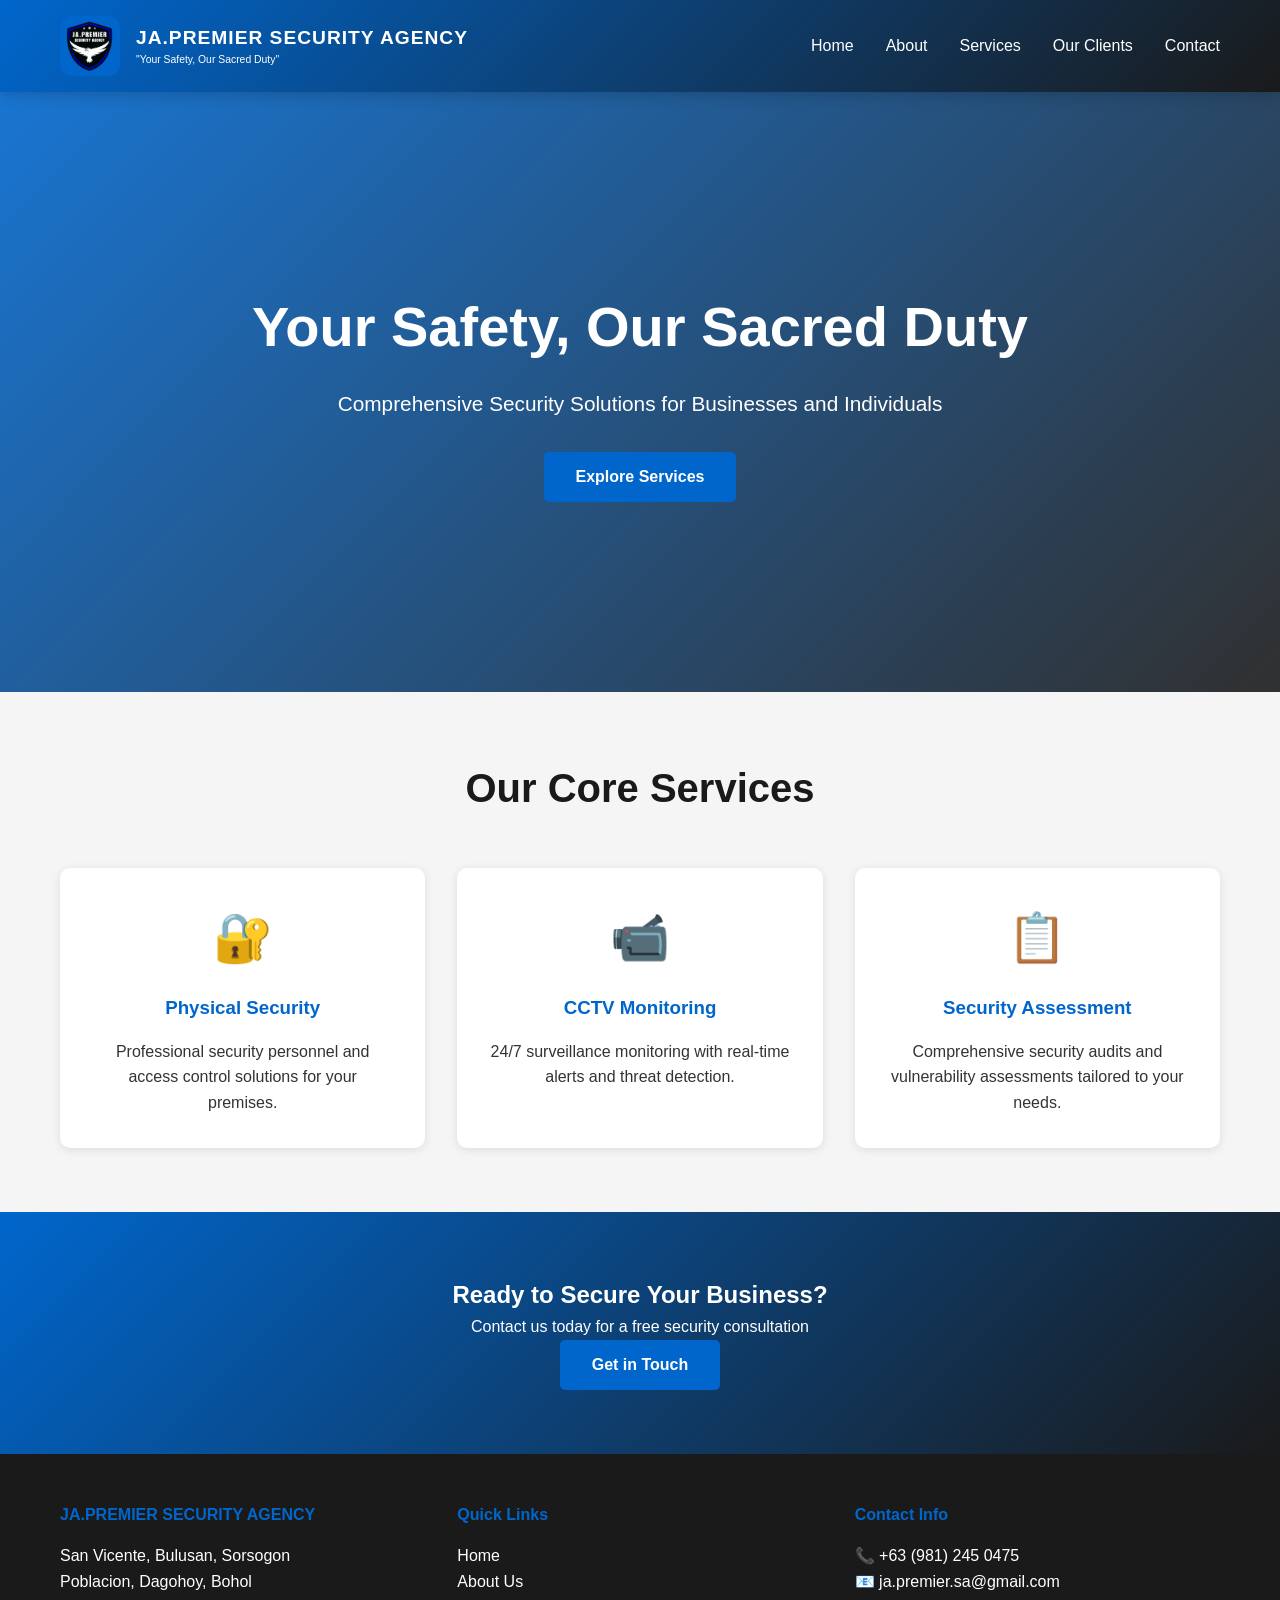
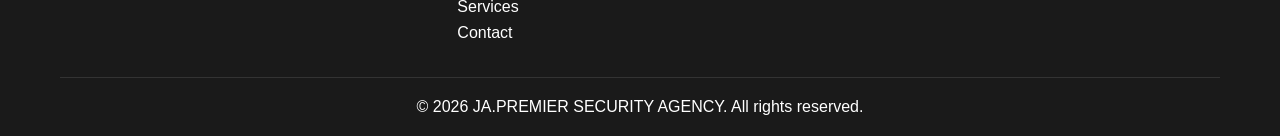
<file: index.html>
<!DOCTYPE html>
<html lang="en">
<head>
    <meta charset="UTF-8">
    <meta name="viewport" content="width=device-width, initial-scale=1.0">
    <title>JA.PREMIER SECURITY AGENCY - Home</title>
    <style>
        * {
            margin: 0;
            padding: 0;
            box-sizing: border-box;
        }

        :root {
            --primary-blue: #0066cc;
            --dark-black: #1a1a1a;
            --white: #ffffff;
            --light-gray: #f5f5f5;
            --text-color: #333333;
        }

        body {
            font-family: 'Segoe UI', Tahoma, Geneva, Verdana, sans-serif;
            line-height: 1.6;
            color: var(--text-color);
            overflow-x: hidden;
        }

        .container {
            max-width: 1200px;
            margin: 0 auto;
            padding: 0 20px;
        }

        /* NAVBAR */
        .navbar {
            background: linear-gradient(135deg, var(--primary-blue) 0%, var(--dark-black) 100%);
            color: var(--white);
            padding: 1rem 0;
            position: sticky;
            top: 0;
            z-index: 1000;
            box-shadow: 0 2px 15px rgba(0, 0, 0, 0.2);
        }

        .navbar .container {
            display: flex;
            justify-content: space-between;
            align-items: center;
        }

        .logo {
            display: flex;
            align-items: center;
            gap: 1rem;
        }

        .logo-img {
            height: 60px;
            width: 60px;
            border-radius: 20%;
            object-fit: contain;
            background: var(--primary-blue);
            padding: 5px;
        }

        .logo h1 {
            font-size: 1.2rem;
            font-weight: bold;
            letter-spacing: 1px;
        }

        .logo .tagline {
            font-size: 0.65rem;
            color: var(--white);
            margin-top: -2px;
        }

        .nav-menu ul {
            display: flex;
            list-style: none;
            gap: 2rem;
        }

        .nav-menu a {
            color: var(--white);
            text-decoration: none;
            transition: all 0.3s;
            font-weight: 500;
        }

        .nav-menu a:hover {
            color: #ffeb3b;
        }

        .menu-toggle {
            display: none;
            background: none;
            border: none;
            color: var(--white);
            font-size: 1.8rem;
            cursor: pointer;
        }

        /* HERO */
        .hero {
            background: linear-gradient(135deg, rgba(0, 102, 204, 0.9), rgba(26, 26, 26, 0.9));
            height: 600px;
            display: flex;
            align-items: center;
            justify-content: center;
            text-align: center;
            color: var(--white);
        }

        .hero h2 {
            font-size: 3.5rem;
            margin-bottom: 1rem;
            font-weight: bold;
            padding: 0 10px;
        }

        .hero p {
            font-size: 1.3rem;
            margin-bottom: 2rem;
        }

        .cta-button {
            background: var(--primary-blue);
            color: var(--white);
            border: none;
            padding: 1rem 2rem;
            font-size: 1rem;
            border-radius: 5px;
            cursor: pointer;
            transition: all 0.3s;
            font-weight: bold;
        }

        .cta-button:hover {
            background: #004d99;
            transform: translateY(-2px);
        }

        /* FEATURED SERVICES */
        .featured-services {
            padding: 4rem 0;
            background: var(--light-gray);
        }

        .section-title {
            text-align: center;
            font-size: 2.5rem;
            margin-bottom: 3rem;
            color: var(--dark-black);
        }

        .services-grid {
            display: grid;
            grid-template-columns: repeat(auto-fit, minmax(300px, 1fr));
            gap: 2rem;
        }

        .service-card {
            background: var(--white);
            padding: 2rem;
            border-radius: 10px;
            text-align: center;
            box-shadow: 0 2px 10px rgba(0, 0, 0, 0.1);
            transition: all 0.3s;
        }

        .service-card:hover {
            transform: translateY(-10px);
            box-shadow: 0 10px 30px rgba(0, 0, 0, 0.15);
        }

        .service-icon {
            font-size: 3rem;
            margin-bottom: 1rem;
        }

        .service-card h3 {
            color: var(--primary-blue);
            margin-bottom: 1rem;
        }

        /* CTA SECTION */
        .cta-section {
            background: linear-gradient(135deg, var(--primary-blue), var(--dark-black));
            color: var(--white);
            padding: 4rem 0;
            text-align: center;
        }

        /* FOOTER */
        .footer {
            background: var(--dark-black);
            color: var(--white);
            padding: 3rem 0 1rem;
        }

        .footer-content {
            display: grid;
            grid-template-columns: repeat(auto-fit, minmax(250px, 1fr));
            gap: 2rem;
            margin-bottom: 2rem;
        }

        .footer-section h4 {
            margin-bottom: 1rem;
            color: var(--primary-blue);
        }

        .footer-section ul {
            list-style: none;
        }

        .footer-section a {
            color: var(--white);
            text-decoration: none;
            transition: all 0.3s;
        }

        .footer-bottom {
            text-align: center;
            border-top: 1px solid #333;
            padding-top: 1rem;
        }

        /* MOBILE RESPONSIVE TWEAKS */
        @media (max-width: 768px) {
            .menu-toggle {
                display: block;
            }

            .nav-menu {
                display: none;
                position: absolute;
                top: 100%;
                left: 0;
                width: 100%;
                background: var(--dark-black);
                flex-direction: column;
                padding: 1rem 0;
                text-align: center;
                z-index: 1000;
            }

            .nav-menu.active {
                display: flex !important;
            }

            .nav-menu ul {
                flex-direction: column;
                gap: 1rem;
            }

            .hero h2 {
                font-size: 2.2rem;
            }
        }
    </style>
</head>
<body>
    <header class="navbar">
        <div class="container">
            <div class="logo">
                <img src="logo.png" alt="JA Premier Logo" class="logo-img">
                <div>
                    <h1>JA.PREMIER SECURITY AGENCY</h1>
                    <p class="tagline">"Your Safety, Our Sacred Duty"</p>
                </div>
            </div>
            <nav class="nav-menu">
                <ul>
                    <li><a href="index.html">Home</a></li>
                    <li><a href="about.html">About</a></li>
                    <li><a href="services.html">Services</a></li>
                    <li><a href="clients.html">Our Clients</a></li>
                    <li><a href="contact.html">Contact</a></li>
                </ul>
            </nav>
            <button class="menu-toggle" id="menuToggle">☰</button>
        </div>
    </header>

    <section class="hero">
        <div class="container">
            <h2>Your Safety, Our Sacred Duty</h2>
            <p>Comprehensive Security Solutions for Businesses and Individuals</p>
            <button class="cta-button" onclick="window.location.href='services.html';">Explore Services</button>
        </div>
    </section>

    <section class="featured-services">
        <div class="container">
            <h2 class="section-title">Our Core Services</h2>
            <div class="services-grid">
                <div class="service-card">
                    <div class="service-icon">🔐</div>
                    <h3>Physical Security</h3>
                    <p>Professional security personnel and access control solutions for your premises.</p>
                </div>
                <div class="service-card">
                    <div class="service-icon">📹</div>
                    <h3>CCTV Monitoring</h3>
                    <p>24/7 surveillance monitoring with real-time alerts and threat detection.</p>
                </div>
                <div class="service-card">
                    <div class="service-icon">📋</div>
                    <h3>Security Assessment</h3>
                    <p>Comprehensive security audits and vulnerability assessments tailored to your needs.</p>
                </div>
            </div>
        </div>
    </section>

    <section class="cta-section">
        <div class="container">
            <h2>Ready to Secure Your Business?</h2>
            <p>Contact us today for a free security consultation</p>
            <button class="cta-button" onclick="window.location.href='contact.html';">Get in Touch</button>
        </div>
    </section>

    <footer class="footer">
        <div class="container">
            <div class="footer-content">
                <div class="footer-section">
                    <h4>JA.PREMIER SECURITY AGENCY</h4>
                    <p>San Vicente, Bulusan, Sorsogon</p>
                    <p>Poblacion, Dagohoy, Bohol</p>
                </div>
                <div class="footer-section">
                    <h4>Quick Links</h4>
                    <ul>
                        <li><a href="index.html">Home</a></li>
                        <li><a href="about.html">About Us</a></li>
                        <li><a href="services.html">Services</a></li>
                        <li><a href="contact.html">Contact</a></li>
                    </ul>
                </div>
                <div class="footer-section">
                    <h4>Contact Info</h4>
                    <p>📞 +63 (981) 245 0475</p>
                    <p>📧 ja.premier.sa@gmail.com</p>
                </div>
            </div>
            <div class="footer-bottom">
                <p>&copy; 2026 JA.PREMIER SECURITY AGENCY. All rights reserved.</p>
            </div>
        </div>
    </footer>

    <script>
        const menuToggle = document.getElementById('menuToggle');
        const navMenu = document.querySelector('.nav-menu');
        const navLinks = document.querySelectorAll('.nav-menu a');

        if (menuToggle && navMenu) {
            menuToggle.addEventListener('click', (e) => {
                e.stopPropagation();
                navMenu.classList.toggle('active');
            });

            navLinks.forEach(link => {
                link.addEventListener('click', () => {
                    navMenu.classList.remove('active');
                });
            });

            document.addEventListener('click', (e) => {
                if (navMenu.classList.contains('active') && !navMenu.contains(e.target) && !menuToggle.contains(e.target)) {
                    navMenu.classList.remove('active');
                }
            });
        }
    </script>
</body>
</html>
</file>
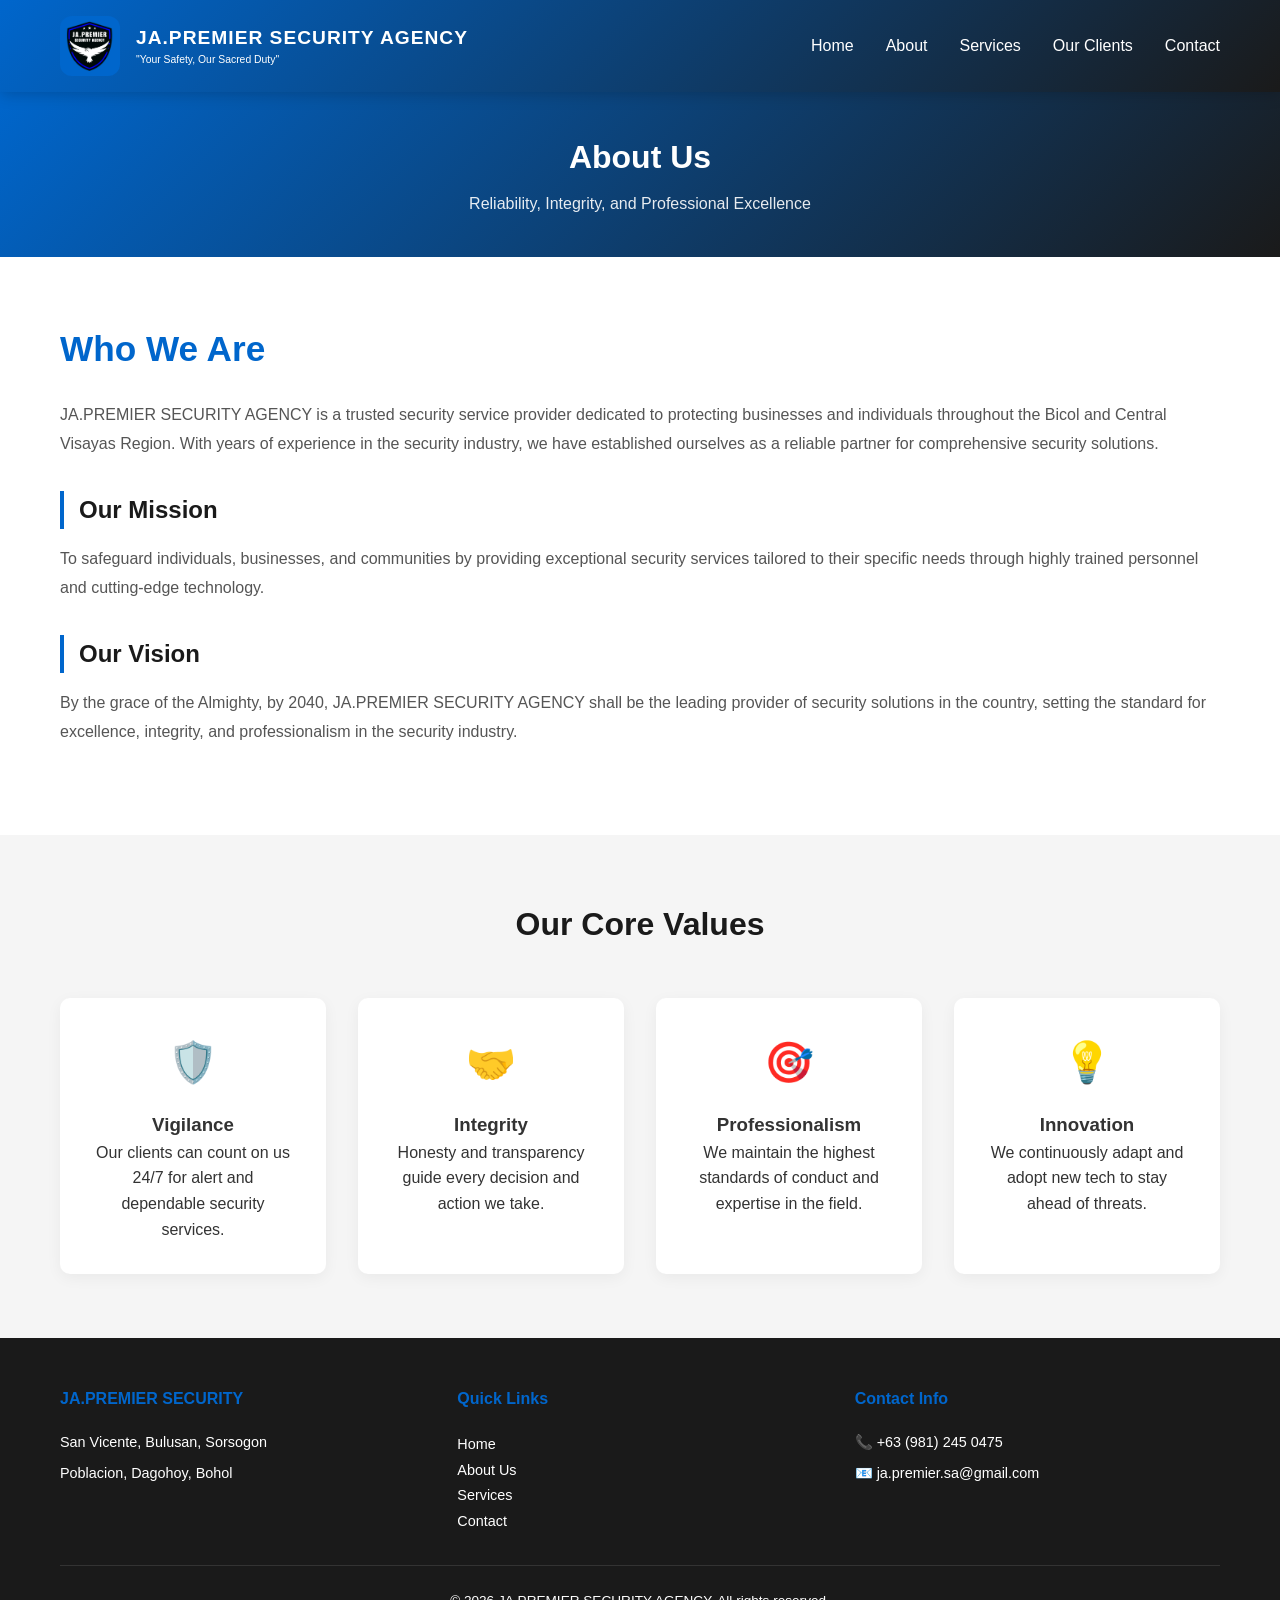
<file: about.html>
<!DOCTYPE html>
<html lang="en">
<head>
    <meta charset="UTF-8">
    <meta name="viewport" content="width=device-width, initial-scale=1.0">
    <title>JA.PREMIER SECURITY AGENCY - About Us</title>
    <style>
        /* GLOBAL STYLES */
        * {
            margin: 0;
            padding: 0;
            box-sizing: border-box;
        }

        :root {
            --primary-blue: #0066cc;
            --dark-black: #1a1a1a;
            --white: #ffffff;
            --light-gray: #f5f5f5;
            --text-color: #333333;
        }

        body {
            font-family: 'Segoe UI', Tahoma, Geneva, Verdana, sans-serif;
            line-height: 1.6;
            color: var(--text-color);
            overflow-x: hidden;
        }

        .container {
            max-width: 1200px;
            margin: 0 auto;
            padding: 0 20px;
        }

        /* NAVBAR - Consistent across all pages */
        .navbar {
            background: linear-gradient(135deg, var(--primary-blue) 0%, var(--dark-black) 100%);
            color: var(--white);
            padding: 1rem 0;
            position: sticky;
            top: 0;
            z-index: 1000;
            box-shadow: 0 2px 15px rgba(0, 0, 0, 0.2);
        }

        .navbar .container {
            display: flex;
            justify-content: space-between;
            align-items: center;
        }

        .logo {
            display: flex;
            align-items: center;
            gap: 1rem;
        }

        .logo-img {
            height: 60px;
            width: 60px;
            border-radius: 20%;
            object-fit: contain;
            background: var(--primary-blue);
            padding: 5px;
        }

        .logo h1 {
            font-size: 1.2rem;
            font-weight: bold;
            letter-spacing: 1px;
        }

        .logo .tagline {
            font-size: 0.65rem;
            color: var(--white);
            margin-top: -2px;
        }

        .nav-menu ul {
            display: flex;
            list-style: none;
            gap: 2rem;
        }

        .nav-menu a {
            color: var(--white);
            text-decoration: none;
            transition: all 0.3s;
            font-weight: 500;
        }

        .nav-menu a:hover {
            color: #ffeb3b;
        }

        .menu-toggle {
            display: none;
            background: none;
            border: none;
            color: var(--white);
            font-size: 1.8rem;
            cursor: pointer;
        }

        /* PAGE HEADER - Match Services Page Height & Font */
        .page-header {
            background: linear-gradient(135deg, var(--primary-blue) 0%, var(--dark-black) 100%);
            color: var(--white);
            padding: 2.5rem 0;
            text-align: center;
        }

        .page-header h1 {
            font-size: 2rem;
            margin-bottom: 0.5rem;
        }

        .page-header p {
            font-size: 1rem;
            opacity: 0.9;
        }

        /* ABOUT SECTION - Consistent 4rem Padding */
        .about-section {
            padding: 4rem 0;
            background: var(--white);
        }

        .about-text h2 {
            color: var(--primary-blue);
            font-size: 2.2rem;
            margin-bottom: 1.5rem;
        }

        .about-text h3 {
            color: var(--dark-black);
            margin: 2rem 0 1rem;
            font-size: 1.5rem;
            border-left: 4px solid var(--primary-blue);
            padding-left: 15px;
        }

        .about-text p {
            color: #555;
            margin-bottom: 1.5rem;
            line-height: 1.8;
            font-size: 1rem;
        }

        /* VALUES SECTION */
        .values-section {
            padding: 4rem 0;
            background: var(--light-gray);
        }

        .section-title {
            text-align: center;
            font-size: 2rem;
            margin-bottom: 3rem;
            color: var(--dark-black);
        }

        .values-grid {
            display: grid;
            grid-template-columns: repeat(auto-fit, minmax(250px, 1fr));
            gap: 2rem;
        }

        .value-card {
            background: var(--white);
            padding: 2rem;
            border-radius: 10px;
            text-align: center;
            box-shadow: 0 4px 15px rgba(0, 0, 0, 0.05);
            transition: transform 0.3s;
        }

        .value-card:hover {
            transform: translateY(-5px);
        }

        .value-icon {
            font-size: 2.5rem;
            margin-bottom: 1rem;
            display: block;
        }

        /* FOOTER - Standard across all pages */
        .footer {
            background: var(--dark-black);
            color: var(--white);
            padding: 3rem 0 1rem;
        }

        .footer-content {
            display: grid;
            grid-template-columns: repeat(auto-fit, minmax(250px, 1fr));
            gap: 2rem;
            margin-bottom: 2rem;
        }

        .footer-section h4 {
            color: var(--primary-blue);
            margin-bottom: 1.2rem;
        }

        .footer-section p {
            font-size: 0.9rem;
            margin-bottom: 0.5rem;
        }

        .footer-section ul {
            list-style: none;
        }

        .footer-section a {
            color: var(--white);
            text-decoration: none;
            font-size: 0.9rem;
            transition: 0.3s;
        }

        .footer-section a:hover {
            color: var(--primary-blue);
        }

        .footer-bottom {
            text-align: center;
            border-top: 1px solid #333;
            padding-top: 1.5rem;
            font-size: 0.85rem;
        }

        /* MOBILE RESPONSIVE */
        @media (max-width: 768px) {
            .menu-toggle {
                display: block;
            }

            .nav-menu {
                display: none;
                position: absolute;
                top: 100%;
                left: 0;
                width: 100%;
                background: var(--dark-black);
                flex-direction: column;
                padding: 1rem 0;
                text-align: center;
                z-index: 1000;
            }

            .nav-menu.active {
                display: flex !important;
            }

            .nav-menu ul {
                flex-direction: column;
                gap: 1.2rem;
            }

            .page-header h1 {
                font-size: 1.8rem;
            }
        }
    </style>
</head>
<body>
    <header class="navbar">
        <div class="container">
            <div class="logo">
                <img src="logo.png" alt="JA Premier Logo" class="logo-img">
                <div>
                    <h1>JA.PREMIER SECURITY AGENCY</h1>
                    <p class="tagline">"Your Safety, Our Sacred Duty"</p>
                </div>
            </div>
            <nav class="nav-menu">
                <ul>
                    <li><a href="index.html">Home</a></li>
                    <li><a href="about.html">About</a></li>
                    <li><a href="services.html">Services</a></li>
                    <li><a href="clients.html">Our Clients</a></li>
                    <li><a href="contact.html">Contact</a></li>
                </ul>
            </nav>
            <button class="menu-toggle" id="menuToggle">☰</button>
        </div>
    </header>

    <section class="page-header">
        <div class="container">
            <h1>About Us</h1>
            <p>Reliability, Integrity, and Professional Excellence</p>
        </div>
    </section>

    <section class="about-section">
        <div class="container">
            <div class="about-text">
                <h2>Who We Are</h2>
                <p>JA.PREMIER SECURITY AGENCY is a trusted security service provider dedicated to protecting businesses and individuals throughout the Bicol and Central Visayas Region. With years of experience in the security industry, we have established ourselves as a reliable partner for comprehensive security solutions.</p>
                
                <h3>Our Mission</h3>
                <p>To safeguard individuals, businesses, and communities by providing exceptional security services tailored to their specific needs through highly trained personnel and cutting-edge technology.</p>
                
                <h3>Our Vision</h3>
                <p>By the grace of the Almighty, by 2040, JA.PREMIER SECURITY AGENCY shall be the leading provider of security solutions in the country, setting the standard for excellence, integrity, and professionalism in the security industry.</p>
            </div>
        </div>
    </section>

    <section class="values-section">
        <div class="container">
            <h2 class="section-title">Our Core Values</h2>
            <div class="values-grid">
                <div class="value-card">
                    <span class="value-icon">🛡️</span>
                    <h3>Vigilance</h3>
                    <p>Our clients can count on us 24/7 for alert and dependable security services.</p>
                </div>
                <div class="value-card">
                    <span class="value-icon">🤝</span>
                    <h3>Integrity</h3>
                    <p>Honesty and transparency guide every decision and action we take.</p>
                </div>
                <div class="value-card">
                    <span class="value-icon">🎯</span>
                    <h3>Professionalism</h3>
                    <p>We maintain the highest standards of conduct and expertise in the field.</p>
                </div>
                <div class="value-card">
                    <span class="value-icon">💡</span>
                    <h3>Innovation</h3>
                    <p>We continuously adapt and adopt new tech to stay ahead of threats.</p>
                </div>
            </div>
        </div>
    </section>

    <footer class="footer">
        <div class="container">
            <div class="footer-content">
                <div class="footer-section">
                    <h4>JA.PREMIER SECURITY</h4>
                    <p>San Vicente, Bulusan, Sorsogon</p>
                    <p>Poblacion, Dagohoy, Bohol</p>
                </div>
                <div class="footer-section">
                    <h4>Quick Links</h4>
                    <ul>
                        <li><a href="index.html">Home</a></li>
                        <li><a href="about.html">About Us</a></li>
                        <li><a href="services.html">Services</a></li>
                        <li><a href="contact.html">Contact</a></li>
                    </ul>
                </div>
                <div class="footer-section">
                    <h4>Contact Info</h4>
                    <p>📞 +63 (981) 245 0475</p>
                    <p>📧 ja.premier.sa@gmail.com</p>
                </div>
            </div>
            <div class="footer-bottom">
                <p>&copy; 2026 JA.PREMIER SECURITY AGENCY. All rights reserved.</p>
            </div>
        </div>
    </footer>

    <script>
        const menuToggle = document.getElementById('menuToggle');
        const navMenu = document.querySelector('.nav-menu');
        const navLinks = document.querySelectorAll('.nav-menu a');

        if (menuToggle && navMenu) {
            menuToggle.addEventListener('click', (e) => {
                e.stopPropagation();
                navMenu.classList.toggle('active');
            });

            navLinks.forEach(link => {
                link.addEventListener('click', () => {
                    navMenu.classList.remove('active');
                });
            });

            document.addEventListener('click', (e) => {
                if (navMenu.classList.contains('active') && !navMenu.contains(e.target) && !menuToggle.contains(e.target)) {
                    navMenu.classList.remove('active');
                }
            });
        }
    </script>
</body>
</html>
</file>
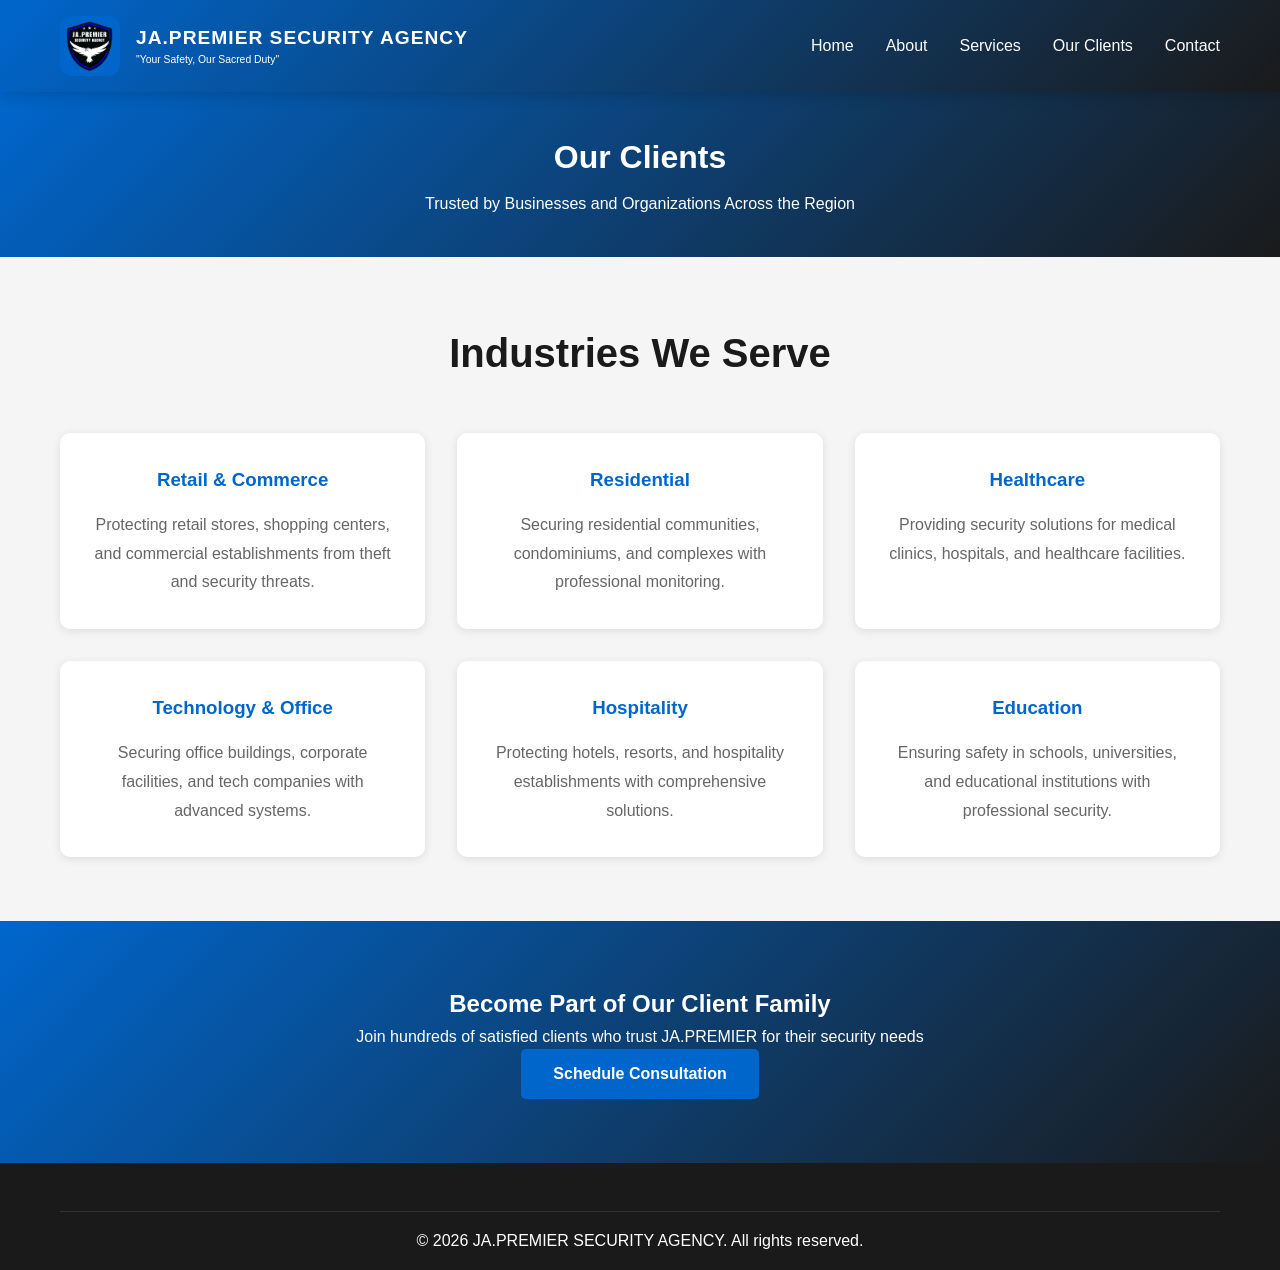
<file: clients.html>
<!DOCTYPE html>
<html lang="en">
<head>
    <meta charset="UTF-8">
    <meta name="viewport" content="width=device-width, initial-scale=1.0">
    <title>JA.PREMIER SECURITY AGENCY - Our Clients</title>
    <style>
        * {
            margin: 0;
            padding: 0;
            box-sizing: border-box;
        }

        :root {
            --primary-blue: #0066cc;
            --dark-black: #1a1a1a;
            --white: #ffffff;
            --light-gray: #f5f5f5;
            --text-color: #333333;
        }

        body {
            font-family: 'Segoe UI', Tahoma, Geneva, Verdana, sans-serif;
            line-height: 1.6;
            color: var(--text-color);
            overflow-x: hidden;
        }

        .container {
            max-width: 1200px;
            margin: 0 auto;
            padding: 0 20px;
        }

        /* NAVBAR */
        .navbar {
            background: linear-gradient(135deg, var(--primary-blue) 0%, var(--dark-black) 100%);
            color: var(--white);
            padding: 1rem 0;
            position: sticky;
            top: 0;
            z-index: 1000;
            box-shadow: 0 2px 15px rgba(0, 0, 0, 0.2);
        }

        .navbar .container {
            display: flex;
            justify-content: space-between;
            align-items: center;
        }

        .logo {
            display: flex;
            align-items: center;
            gap: 1rem;
        }

        .logo-img {
            height: 60px;
            width: 60px;
            border-radius: 20%;
            object-fit: contain;
            background: var(--primary-blue); /* Fixed typo */
            padding: 5px;
        }

        .logo h1 {
            font-size: 1.2rem;
            font-weight: bold;
            letter-spacing: 1px;
        }

        .logo .tagline {
            font-size: 0.65rem;
            color: var(--white);
            margin-top: -2px;
        }

        .nav-menu ul {
            display: flex;
            list-style: none;
            gap: 2rem;
        }

        .nav-menu a {
            color: var(--white);
            text-decoration: none;
            transition: all 0.3s;
            font-weight: 500;
        }

        .nav-menu a:hover {
            color: #ffeb3b;
        }

        .menu-toggle {
            display: none;
            background: none;
            border: none;
            color: var(--white);
            font-size: 1.8rem;
            cursor: pointer;
        }

        /* PAGE HEADER */
        .page-header {
            background: linear-gradient(135deg, var(--primary-blue) 0%, var(--dark-black) 100%);
            color: var(--white);
            padding: 2.5rem 0;
            text-align: center;
        }

        .page-header h1 {
            font-size: 2rem;
            margin-bottom: 0.5rem;
        }

        /* INDUSTRY SECTORS */
        .industry-sectors {
            padding: 4rem 0;
            background: var(--light-gray);
        }

        .section-title {
            text-align: center;
            font-size: 2.5rem;
            margin-bottom: 3rem;
            color: var(--dark-black);
        }

        .industries-grid {
            display: grid;
            grid-template-columns: repeat(auto-fit, minmax(280px, 1fr));
            gap: 2rem;
        }

        .industry-card {
            background: var(--white);
            padding: 2rem;
            border-radius: 10px;
            text-align: center;
            box-shadow: 0 2px 10px rgba(0, 0, 0, 0.1);
            transition: transform 0.3s ease;
        }

        .industry-card:hover {
            transform: translateY(-5px);
        }

        .industry-card h3 {
            color: var(--primary-blue);
            margin-bottom: 1rem;
        }

        .industry-card p {
            color: #666;
            line-height: 1.8;
        }

        /* CTA SECTION */
        .cta-section {
            background: linear-gradient(135deg, var(--primary-blue), var(--dark-black));
            color: var(--white);
            padding: 4rem 0;
            text-align: center;
        }

        .cta-button {
            background: var(--primary-blue);
            color: var(--white);
            border: none;
            padding: 1rem 2rem;
            font-size: 1rem;
            border-radius: 5px;
            cursor: pointer;
            transition: all 0.3s;
            font-weight: bold;
        }

        .cta-button:hover {
            background: #004d99;
            transform: translateY(-2px);
        }

        /* FOOTER */
        .footer {
            background: var(--dark-black);
            color: var(--white);
            padding: 3rem 0 1rem;
        }

        .footer-content {
            display: grid;
            grid-template-columns: repeat(auto-fit, minmax(250px, 1fr));
            gap: 2rem;
            margin-bottom: 2rem;
        }

        .footer-section h4 {
            margin-bottom: 1rem;
            color: var(--primary-blue);
        }

        .footer-section ul {
            list-style: none;
        }

        .footer-section a {
            color: var(--white);
            text-decoration: none;
            transition: all 0.3s;
        }

        .footer-bottom {
            text-align: center;
            border-top: 1px solid #333;
            padding-top: 1rem;
        }

        /* MOBILE NAVIGATION STYLES */
        @media (max-width: 768px) {
            .menu-toggle {
                display: block;
            }

            .nav-menu {
                display: none;
                position: absolute;
                top: 100%;
                left: 0;
                width: 100%;
                background: var(--dark-black);
                flex-direction: column;
                padding: 1rem 0;
                text-align: center;
                z-index: 1000;
            }

            .nav-menu.active {
                display: flex !important;
            }

            .nav-menu ul {
                flex-direction: column;
                gap: 1rem;
            }
        }
    </style>
</head>
<body>
    <header class="navbar">
        <div class="container">
            <div class="logo">
                <img src="logo.png" alt="JA Premier Logo" class="logo-img">
                <div>
                    <h1>JA.PREMIER SECURITY AGENCY</h1>
                    <p class="tagline"> "Your Safety, Our Sacred Duty"</p>
                </div>
            </div>
            <nav class="nav-menu">
                <ul>
                    <li><a href="index.html">Home</a></li>
                    <li><a href="about.html">About</a></li>
                    <li><a href="services.html">Services</a></li>
                    <li><a href="clients.html">Our Clients</a></li>
                    <li><a href="contact.html">Contact</a></li>
                </ul>
            </nav>
            <button class="menu-toggle" id="menuToggle">☰</button>
        </div>
    </header>

    <section class="page-header">
        <div class="container">
            <h1>Our Clients</h1>
            <p>Trusted by Businesses and Organizations Across the Region</p>
        </div>
    </section>

    <section class="industry-sectors">
        <div class="container">
            <h2 class="section-title">Industries We Serve</h2>
            <div class="industries-grid">
                <div class="industry-card">
                    <h3>Retail & Commerce</h3>
                    <p>Protecting retail stores, shopping centers, and commercial establishments from theft and security threats.</p>
                </div>
                <div class="industry-card">
                    <h3>Residential</h3>
                    <p>Securing residential communities, condominiums, and complexes with professional monitoring.</p>
                </div>
                <div class="industry-card">
                    <h3>Healthcare</h3>
                    <p>Providing security solutions for medical clinics, hospitals, and healthcare facilities.</p>
                </div>
                <div class="industry-card">
                    <h3>Technology & Office</h3>
                    <p>Securing office buildings, corporate facilities, and tech companies with advanced systems.</p>
                </div>
                <div class="industry-card">
                    <h3>Hospitality</h3>
                    <p>Protecting hotels, resorts, and hospitality establishments with comprehensive solutions.</p>
                </div>
                <div class="industry-card">
                    <h3>Education</h3>
                    <p>Ensuring safety in schools, universities, and educational institutions with professional security.</p>
                </div>
            </div>
        </div>
    </section>

    <section class="cta-section">
        <div class="container">
            <h2>Become Part of Our Client Family</h2>
            <p>Join hundreds of satisfied clients who trust JA.PREMIER for their security needs</p>
            <button class="cta-button" onclick="window.location.href='contact.html';">Schedule Consultation</button>
        </div>
    </section>

    <footer class="footer">
        <div class="container">
            <div class="footer-bottom">
                <p>&copy; 2026 JA.PREMIER SECURITY AGENCY. All rights reserved.</p>
            </div>
        </div>
    </footer>

    <script>
        const menuToggle = document.getElementById('menuToggle');
        const navMenu = document.querySelector('.nav-menu');
        const navLinks = document.querySelectorAll('.nav-menu a');

        if (menuToggle && navMenu) {
            menuToggle.addEventListener('click', (e) => {
                e.stopPropagation();
                navMenu.classList.toggle('active');
            });

            navLinks.forEach(link => {
                link.addEventListener('click', () => {
                    navMenu.classList.remove('active');
                });
            });

            document.addEventListener('click', (e) => {
                if (navMenu.classList.contains('active') && !navMenu.contains(e.target) && !menuToggle.contains(e.target)) {
                    navMenu.classList.remove('active');
                }
            });
        }
    </script>
</body>
</html>
</file>
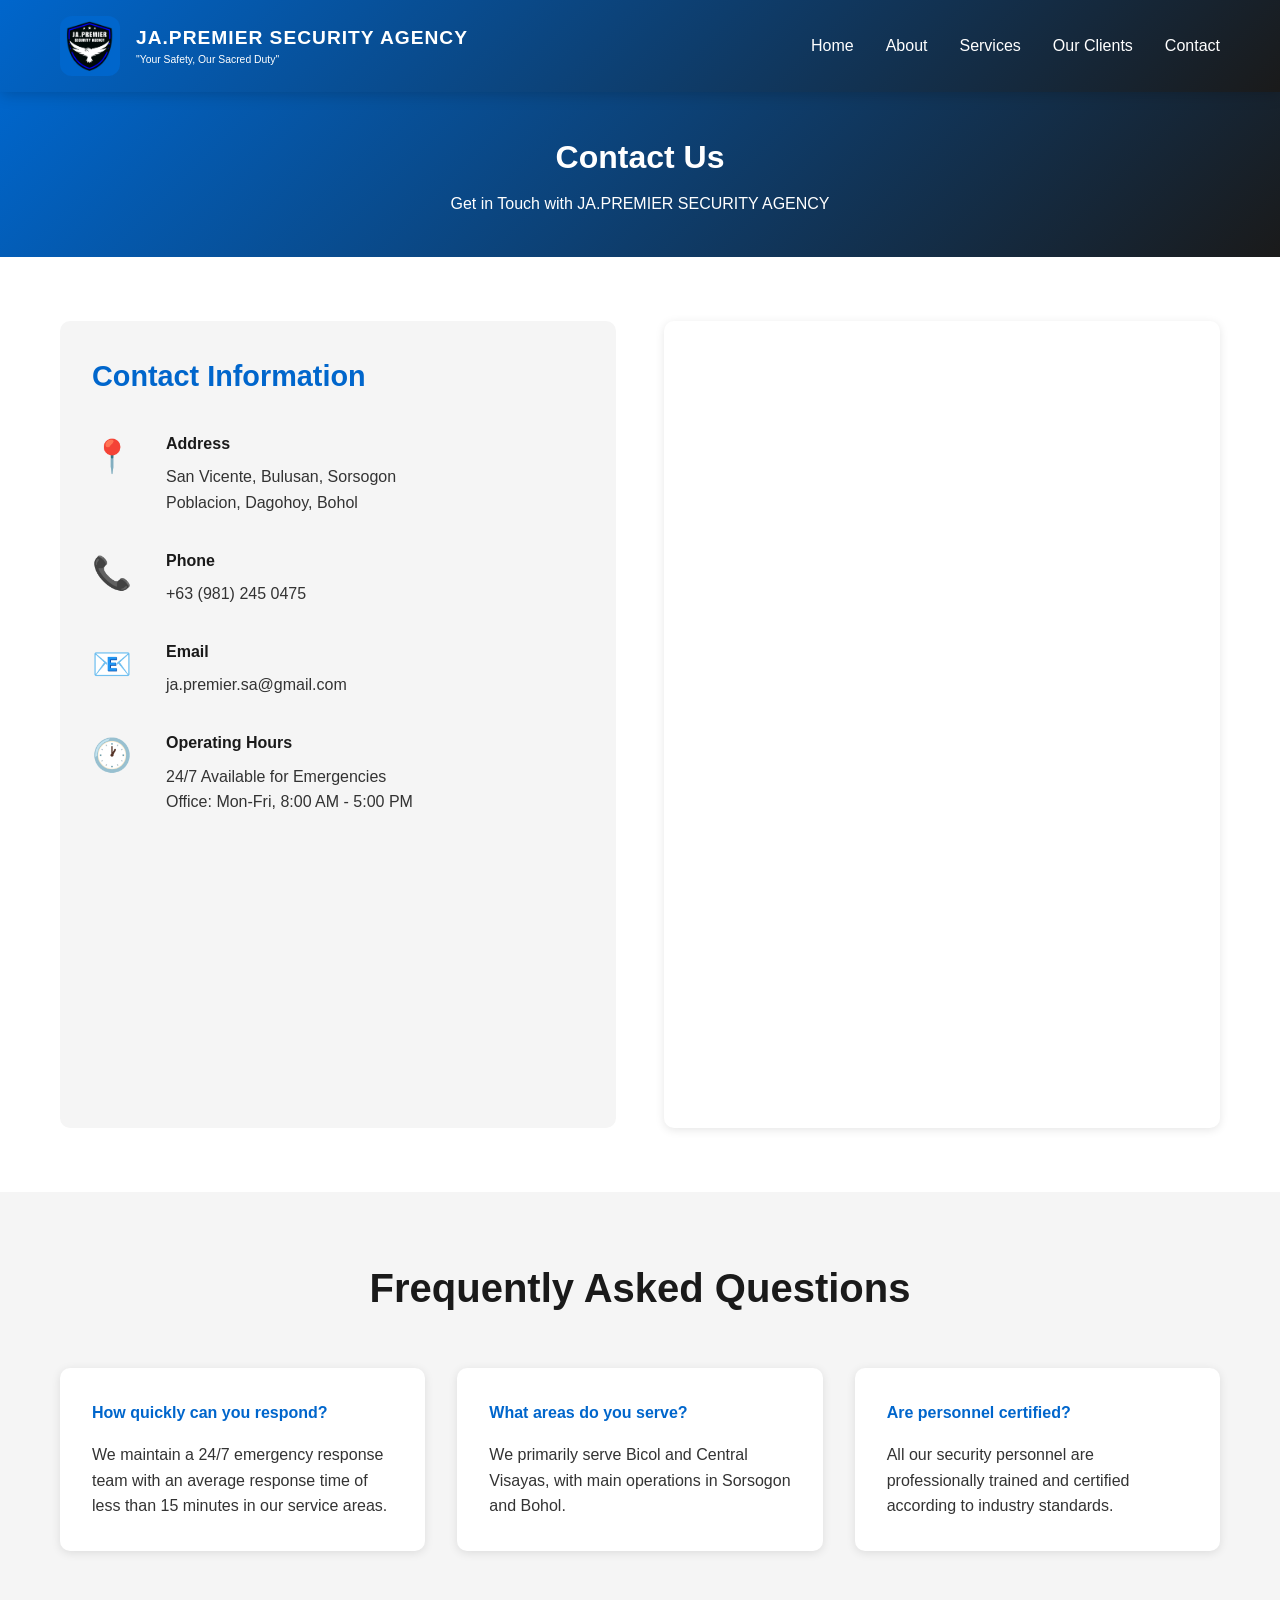
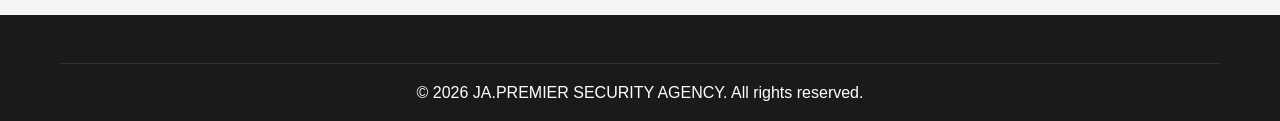
<file: contact.html>
<!DOCTYPE html>
<html lang="en">
<head>
    <meta charset="UTF-8">
    <meta name="viewport" content="width=device-width, initial-scale=1.0">
    <title>JA.PREMIER SECURITY AGENCY - Contact Us</title>
    <style>
        * {
            margin: 0;
            padding: 0;
            box-sizing: border-box;
        }

        :root {
            --primary-blue: #0066cc;
            --dark-black: #1a1a1a;
            --white: #ffffff;
            --light-gray: #f5f5f5;
            --text-color: #333333;
        }

        body {
            font-family: 'Segoe UI', Tahoma, Geneva, Verdana, sans-serif;
            line-height: 1.6;
            color: var(--text-color);
            overflow-x: hidden;
        }

        .container {
            max-width: 1200px;
            margin: 0 auto;
            padding: 0 20px;
        }

        /* NAVBAR */
        .navbar {
            background: linear-gradient(135deg, var(--primary-blue) 0%, var(--dark-black) 100%);
            color: var(--white);
            padding: 1rem 0;
            position: sticky;
            top: 0;
            z-index: 1000;
            box-shadow: 0 2px 15px rgba(0, 0, 0, 0.2);
        }

        .navbar .container {
            display: flex;
            justify-content: space-between;
            align-items: center;
        }

        .logo {
            display: flex;
            align-items: center;
            gap: 1rem;
        }

        .logo-img {
            height: 60px;
            width: 60px;
            border-radius: 20%;
            object-fit: contain;
            background: var(--primary-blue); /* Fixed variable name */
            padding: 5px;
        }

        .logo h1 {
            font-size: 1.2rem;
            font-weight: bold;
            letter-spacing: 1px;
        }

        .logo .tagline {
            font-size: 0.65rem;
            color: var(--white);
            margin-top: -2px;
        }

        .nav-menu ul {
            display: flex;
            list-style: none;
            gap: 2rem;
        }

        .nav-menu a {
            color: var(--white);
            text-decoration: none;
            transition: all 0.3s;
            font-weight: 500;
        }

        .nav-menu a:hover {
            color: #ffeb3b;
        }

        .menu-toggle {
            display: none;
            background: none;
            border: none;
            color: var(--white);
            font-size: 1.8rem;
            cursor: pointer;
        }

        /* PAGE HEADER */
        .page-header {
            background: linear-gradient(135deg, var(--primary-blue) 0%, var(--dark-black) 100%);
            color: var(--white);
            padding: 2.5rem 0;
            text-align: center;
        }

        .page-header h1 {
            font-size: 2rem;
            margin-bottom: 0.5rem;
        }

        /* CONTACT SECTION */
        .contact-section {
            padding: 4rem 0;
            background: var(--white);
        }

        .contact-content {
            display: grid;
            grid-template-columns: 1fr 1fr;
            gap: 3rem;
        }

        .contact-info {
            background: var(--light-gray);
            padding: 2rem;
            border-radius: 10px;
        }

        .contact-info h2 {
            color: var(--primary-blue);
            margin-bottom: 2rem;
            font-size: 1.8rem;
        }

        .info-item {
            display: flex;
            gap: 1.5rem;
            margin-bottom: 2rem;
        }

        .info-icon {
            font-size: 2rem;
            min-width: 50px;
        }

        .info-details h4 {
            color: var(--dark-black);
            margin-bottom: 0.5rem;
        }

        .form-container {
            width: 100%;
            overflow: hidden;
            border-radius: 10px;
            box-shadow: 0 2px 10px rgba(0,0,0,0.1);
        }

        .form-container iframe {
            width: 100%;
            border: none;
        }

        /* FAQ SECTION */
        .faq-section {
            padding: 4rem 0;
            background: var(--light-gray);
        }

        .section-title {
            text-align: center;
            font-size: 2.5rem;
            margin-bottom: 3rem;
            color: var(--dark-black);
        }

        .faq-grid {
            display: grid;
            grid-template-columns: repeat(auto-fit, minmax(300px, 1fr));
            gap: 2rem;
        }

        .faq-item {
            background: var(--white);
            padding: 2rem;
            border-radius: 10px;
            box-shadow: 0 2px 10px rgba(0, 0, 0, 0.1);
        }

        .faq-item h4 {
            color: var(--primary-blue);
            margin-bottom: 1rem;
        }

        /* FOOTER */
        .footer {
            background: var(--dark-black);
            color: var(--white);
            padding: 3rem 0 1rem;
        }

        .footer-content {
            display: grid;
            grid-template-columns: repeat(auto-fit, minmax(250px, 1fr));
            gap: 2rem;
            margin-bottom: 2rem;
        }

        .footer-section h4 {
            margin-bottom: 1rem;
            color: var(--primary-blue);
        }

        .footer-section ul {
            list-style: none;
        }

        .footer-section a {
            color: var(--white);
            text-decoration: none;
            transition: all 0.3s;
        }

        .footer-bottom {
            text-align: center;
            border-top: 1px solid #333;
            padding-top: 1rem;
        }

        /* MOBILE RESPONSIVE */
        @media (max-width: 768px) {
            .menu-toggle {
                display: block;
            }

            .nav-menu {
                display: none;
                position: absolute;
                top: 100%;
                left: 0;
                width: 100%;
                background: var(--dark-black);
                flex-direction: column;
                padding: 1rem 0;
                text-align: center;
                z-index: 1000;
            }

            .nav-menu.active {
                display: flex !important;
            }

            .nav-menu ul {
                flex-direction: column;
                gap: 1rem;
            }

            .contact-content {
                grid-template-columns: 1fr;
            }
        }
    </style>
</head>
<body>

    <header class="navbar">
        <div class="container">
            <div class="logo">
                <img src="logo.png" alt="JA Premier Logo" class="logo-img">
                <div>
                    <h1>JA.PREMIER SECURITY AGENCY</h1>
                    <p class="tagline">"Your Safety, Our Sacred Duty"</p>
                </div>
            </div>
            <nav class="nav-menu">
                <ul>
                    <li><a href="index.html">Home</a></li>
                    <li><a href="about.html">About</a></li>
                    <li><a href="services.html">Services</a></li>
                    <li><a href="clients.html">Our Clients</a></li>
                    <li><a href="contact.html">Contact</a></li>
                </ul>
            </nav>
            <button class="menu-toggle" id="menuToggle">☰</button>
        </div>
    </header>

    <section class="page-header">
        <div class="container">
            <h1>Contact Us</h1>
            <p>Get in Touch with JA.PREMIER SECURITY AGENCY</p>
        </div>
    </section>

    <section class="contact-section">
        <div class="container">
            <div class="contact-content">
                <div class="contact-info">
                    <h2>Contact Information</h2>
                    
                    <div class="info-item">
                        <div class="info-icon">📍</div>
                        <div class="info-details">
                            <h4>Address</h4>
                            <p>San Vicente, Bulusan, Sorsogon</p>
                            <p>Poblacion, Dagohoy, Bohol</p>
                        </div>
                    </div>

                    <div class="info-item">
                        <div class="info-icon">📞</div>
                        <div class="info-details">
                            <h4>Phone</h4>
                            <p>+63 (981) 245 0475</p>
                        </div>
                    </div>

                    <div class="info-item">
                        <div class="info-icon">📧</div>
                        <div class="info-details">
                            <h4>Email</h4>
                            <p>ja.premier.sa@gmail.com</p>
                        </div>
                    </div>

                    <div class="info-item">
                        <div class="info-icon">🕐</div>
                        <div class="info-details">
                            <h4>Operating Hours</h4>
                            <p>24/7 Available for Emergencies<br>Office: Mon-Fri, 8:00 AM - 5:00 PM</p>
                        </div>
                    </div>
                </div>

                <div class="form-container">
                    <iframe src="https://docs.google.com/forms/d/e/1FAIpQLSdKZLO78PeJYR8e_AkhZjij9XGuc3HIwGBPF55ecNeBlUdcqg/viewform?embedded=true" height="800" frameborder="0" marginheight="0" marginwidth="0">Loading…</iframe>
                </div>
            </div>
        </div>
    </section>

    <section class="faq-section">
        <div class="container">
            <h2 class="section-title">Frequently Asked Questions</h2>
            <div class="faq-grid">
                <div class="faq-item">
                    <h4>How quickly can you respond?</h4>
                    <p>We maintain a 24/7 emergency response team with an average response time of less than 15 minutes in our service areas.</p>
                </div>
                <div class="faq-item">
                    <h4>What areas do you serve?</h4>
                    <p>We primarily serve Bicol and Central Visayas, with main operations in Sorsogon and Bohol.</p>
                </div>
                <div class="faq-item">
                    <h4>Are personnel certified?</h4>
                    <p>All our security personnel are professionally trained and certified according to industry standards.</p>
                </div>
            </div>
        </div>
    </section>

    <footer class="footer">
        <div class="container">
            <div class="footer-bottom">
                <p>&copy; 2026 JA.PREMIER SECURITY AGENCY. All rights reserved.</p>
            </div>
        </div>
    </footer>

    <script>
        const menuToggle = document.getElementById('menuToggle');
        const navMenu = document.querySelector('.nav-menu');
        const navLinks = document.querySelectorAll('.nav-menu a');

        if (menuToggle && navMenu) {
            menuToggle.addEventListener('click', (e) => {
                e.stopPropagation();
                navMenu.classList.toggle('active');
            });

            navLinks.forEach(link => {
                link.addEventListener('click', () => {
                    navMenu.classList.remove('active');
                });
            });

            document.addEventListener('click', (e) => {
                if (navMenu.classList.contains('active') && !navMenu.contains(e.target) && !menuToggle.contains(e.target)) {
                    navMenu.classList.remove('active');
                }
            });
        }
    </script>
</body>
</html>
</file>
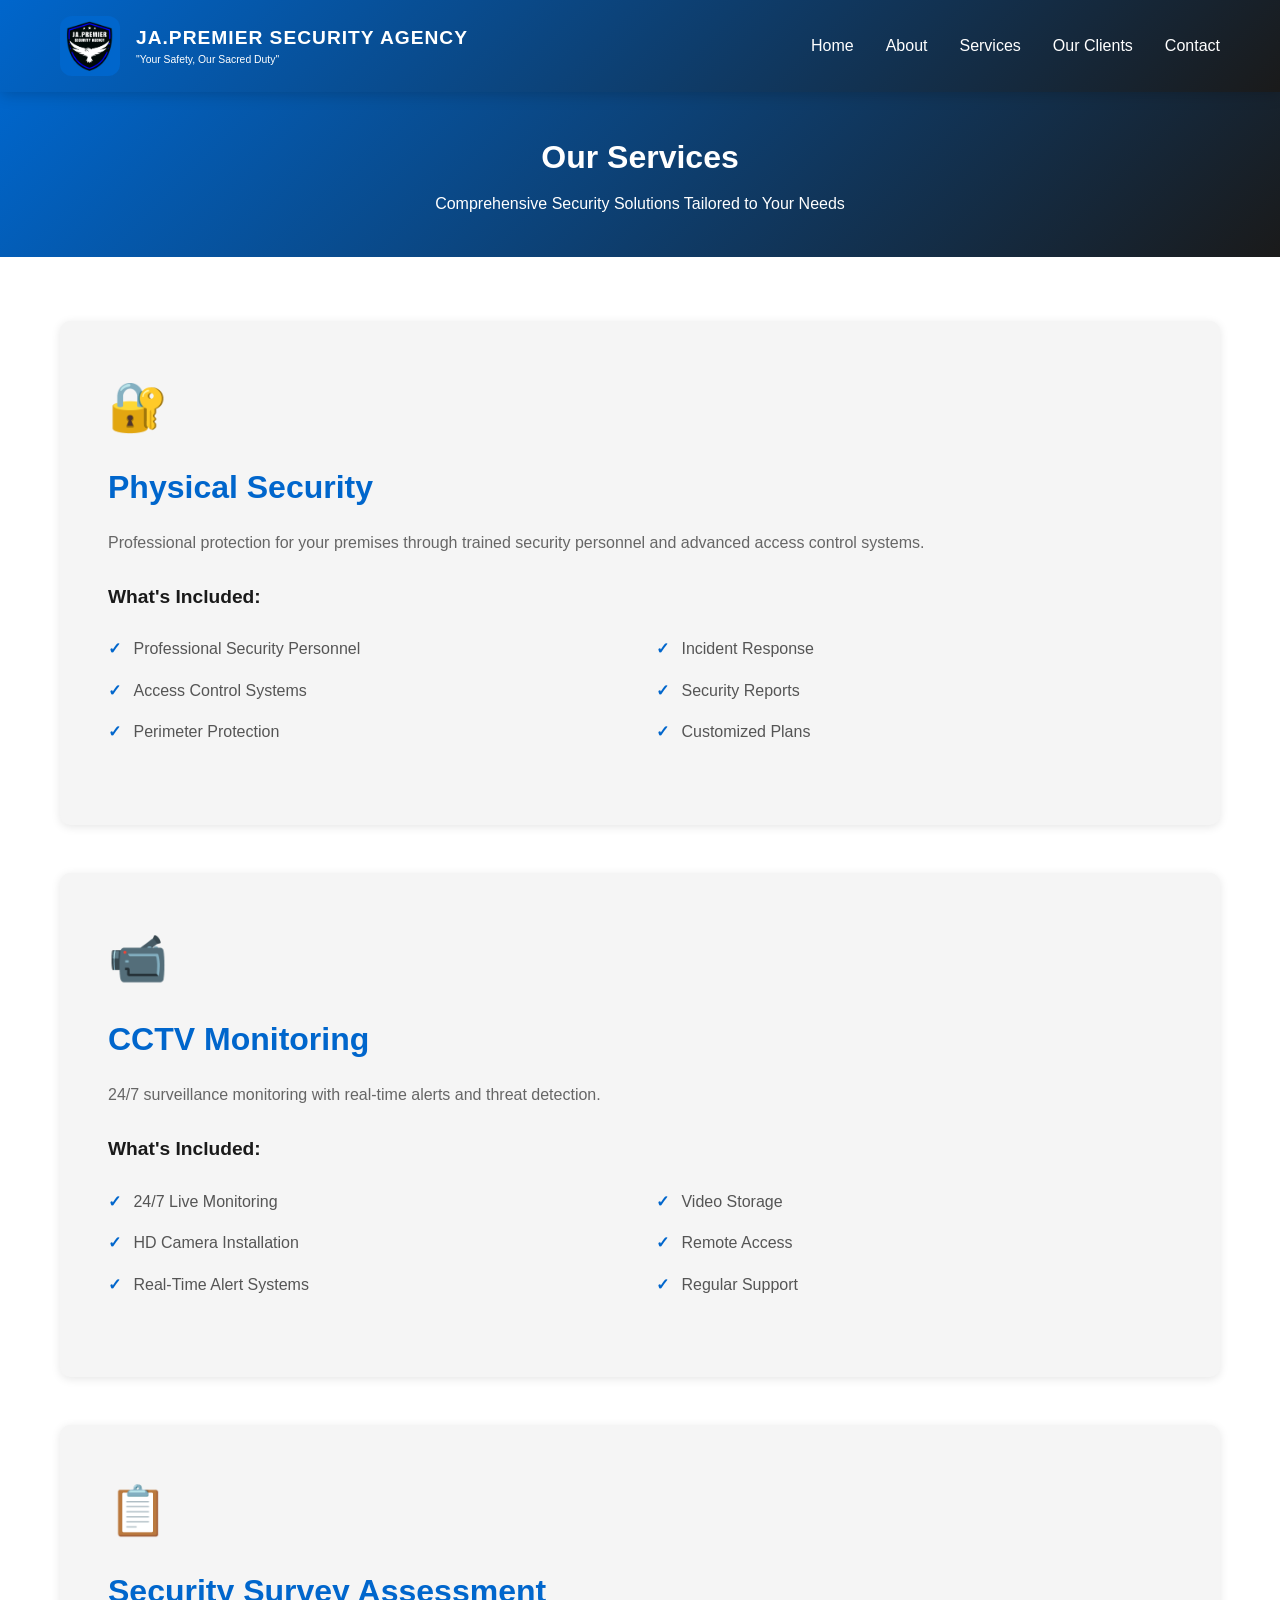
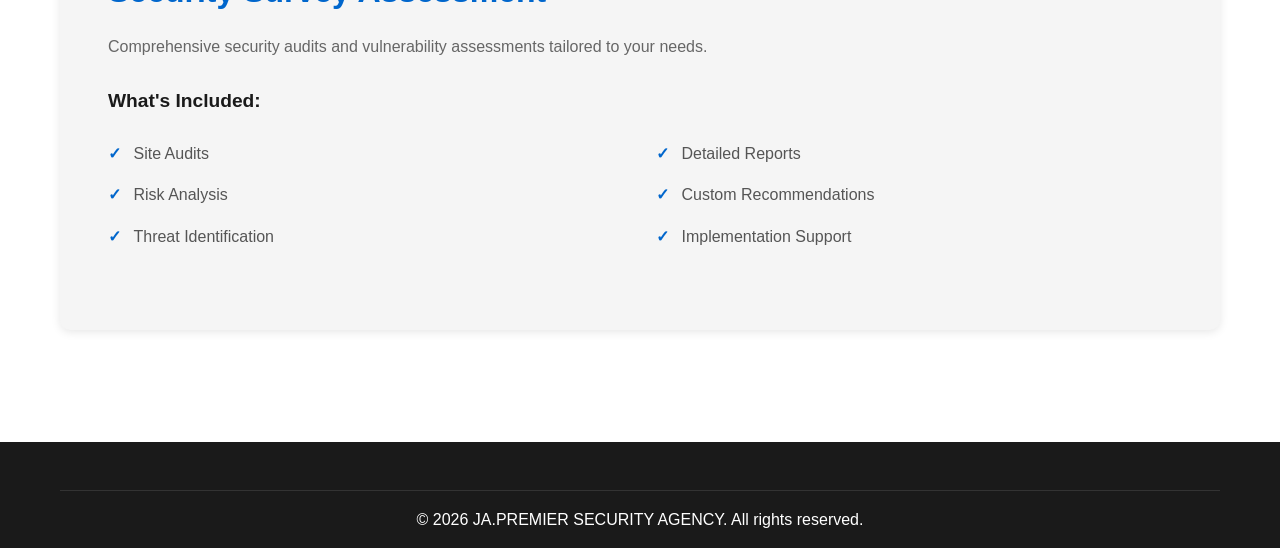
<file: services.html>
<!DOCTYPE html>
<html lang="en">
<head>
    <meta charset="UTF-8">
    <meta name="viewport" content="width=device-width, initial-scale=1.0">
    <title>JA.PREMIER SECURITY AGENCY - Our Services</title>
    <style>
        * {
            margin: 0;
            padding: 0;
            box-sizing: border-box;
        }

        :root {
            --primary-blue: #0066cc;
            --dark-black: #1a1a1a;
            --white: #ffffff;
            --light-gray: #f5f5f5;
            --text-color: #333333;
        }

        body {
            font-family: 'Segoe UI', Tahoma, Geneva, Verdana, sans-serif;
            line-height: 1.6;
            color: var(--text-color);
            overflow-x: hidden;
        }

        .container {
            max-width: 1200px;
            margin: 0 auto;
            padding: 0 20px;
        }

        /* NAVBAR */
        .navbar {
            background: linear-gradient(135deg, var(--primary-blue) 0%, var(--dark-black) 100%);
            color: var(--white);
            padding: 1rem 0;
            position: sticky;
            top: 0;
            z-index: 1000;
            box-shadow: 0 2px 15px rgba(0, 0, 0, 0.2);
        }

        .navbar .container {
            display: flex;
            justify-content: space-between;
            align-items: center;
        }

        .logo {
            display: flex;
            align-items: center;
            gap: 1rem;
        }

        .logo-img {
            height: 60px;
            width: 60px;
            border-radius: 20%;
            object-fit: contain;
            background: var(--primary-blue); /* Fixed typo */
            padding: 5px;
        }

        .logo h1 {
            font-size: 1.2rem;
            font-weight: bold;
            letter-spacing: 1px;
        }

        .logo .tagline {
            font-size: 0.65rem;
            color: var(--white);
            margin-top: -2px;
        }

        .nav-menu ul {
            display: flex;
            list-style: none;
            gap: 2rem;
        }

        .nav-menu a {
            color: var(--white);
            text-decoration: none;
            transition: all 0.3s;
            font-weight: 500;
        }

        .nav-menu a:hover {
            color: #ffeb3b;
        }

        .menu-toggle {
            display: none;
            background: none;
            border: none;
            color: var(--white);
            font-size: 1.8rem;
            cursor: pointer;
        }

        /* PAGE HEADER */
        .page-header {
            background: linear-gradient(135deg, var(--primary-blue) 0%, var(--dark-black) 100%);
            color: var(--white);
            padding: 2.5rem 0;
            text-align: center;
        }

        .page-header h1 {
            font-size: 2rem;
            margin-bottom: 0.5rem;
        }

        /* SERVICES DETAIL */
        .services-detail {
            padding: 4rem 0;
            background: var(--white);
        }

        .service-detail-card {
            background: var(--light-gray);
            padding: 3rem;
            margin-bottom: 3rem;
            border-radius: 10px;
            box-shadow: 0 2px 10px rgba(0, 0, 0, 0.1);
        }

        .service-detail-icon {
            font-size: 3rem;
            margin-bottom: 1rem;
        }

        .service-detail-card h2 {
            color: var(--primary-blue);
            font-size: 2rem;
            margin-bottom: 1rem;
        }

        .service-detail-card p {
            color: #666;
            line-height: 1.8;
            margin-bottom: 1.5rem;
        }

        .service-detail-card h4 {
            color: var(--dark-black);
            font-size: 1.2rem;
            margin-top: 1.5rem;
            margin-bottom: 1rem;
        }

        .service-features {
            list-style: none;
            columns: 2;
            column-gap: 2rem;
            margin-bottom: 1.5rem;
        }

        .service-features li {
            padding: 0.5rem 0;
            color: #555;
            font-weight: 500;
            break-inside: avoid;
        }

        .service-features li:before {
            content: "✓ ";
            color: var(--primary-blue);
            font-weight: bold;
            margin-right: 0.5rem;
        }

        /* CTA SECTION */
        .cta-section {
            background: linear-gradient(135deg, var(--primary-blue), var(--dark-black));
            color: var(--white);
            padding: 4rem 0;
            text-align: center;
        }

        .cta-button {
            background: var(--primary-blue);
            color: var(--white);
            border: none;
            padding: 1rem 2rem;
            font-size: 1rem;
            border-radius: 5px;
            cursor: pointer;
            transition: all 0.3s;
            font-weight: bold;
        }

        .cta-button:hover {
            background: #004d99;
            transform: translateY(-2px);
        }

        /* FOOTER */
        .footer {
            background: var(--dark-black);
            color: var(--white);
            padding: 3rem 0 1rem;
        }

        .footer-content {
            display: grid;
            grid-template-columns: repeat(auto-fit, minmax(250px, 1fr));
            gap: 2rem;
            margin-bottom: 2rem;
        }

        .footer-section h4 {
            margin-bottom: 1rem;
            color: var(--primary-blue);
        }

        .footer-section ul {
            list-style: none;
        }

        .footer-section a {
            color: var(--white);
            text-decoration: none;
            transition: all 0.3s;
        }

        .footer-section a:hover {
            color: var(--primary-blue);
        }

        .footer-bottom {
            text-align: center;
            border-top: 1px solid #333;
            padding-top: 1rem;
        }

        /* MOBILE RESPONSIVE FIXES */
        @media (max-width: 768px) {
            .menu-toggle {
                display: block;
            }

            .nav-menu {
                display: none; /* Hidden by default */
                position: absolute;
                top: 100%;
                left: 0;
                width: 100%;
                background: var(--dark-black);
                flex-direction: column;
                padding: 1rem 0;
                text-align: center;
                z-index: 1000;
            }

            /* This rule allows the JS to show the menu */
            .nav-menu.active {
                display: flex !important;
            }

            .nav-menu ul {
                flex-direction: column;
                gap: 1rem;
            }

            .service-features {
                columns: 1;
            }
        }
    </style>
</head>
<body>

    <header class="navbar">
        <div class="container">
            <div class="logo">
                <img src="logo.png" alt="JA Premier Logo" class="logo-img">
                <div>
                    <h1>JA.PREMIER SECURITY AGENCY</h1>
                    <p class="tagline"> "Your Safety, Our Sacred Duty"</p>
                </div>
            </div>
            <nav class="nav-menu">
                <ul>
                    <li><a href="index.html">Home</a></li>
                    <li><a href="about.html">About</a></li>
                    <li><a href="services.html">Services</a></li>
                    <li><a href="clients.html">Our Clients</a></li>
                    <li><a href="contact.html">Contact</a></li>
                </ul>
            </nav>
            <button class="menu-toggle" id="menuToggle">☰</button>
        </div>
    </header>

    <section class="page-header">
        <div class="container">
            <h1>Our Services</h1>
            <p>Comprehensive Security Solutions Tailored to Your Needs</p>
        </div>
    </section>

    <section class="services-detail">
        <div class="container">
            <div class="service-detail-card">
                <div class="service-detail-icon">🔐</div>
                <h2>Physical Security</h2>
                <p>Professional protection for your premises through trained security personnel and advanced access control systems.</p>
                <h4>What's Included:</h4>
                <ul class="service-features">
                    <li>Professional Security Personnel</li>
                    <li>Access Control Systems</li>
                    <li>Perimeter Protection</li>
                    <li>Incident Response</li>
                    <li>Security Reports</li>
                    <li>Customized Plans</li>
                </ul>
            </div>

            <div class="service-detail-card">
                <div class="service-detail-icon">📹</div>
                <h2>CCTV Monitoring</h2>
                <p>24/7 surveillance monitoring with real-time alerts and threat detection.</p>
                <h4>What's Included:</h4>
                <ul class="service-features">
                    <li>24/7 Live Monitoring</li>
                    <li>HD Camera Installation</li>
                    <li>Real-Time Alert Systems</li>
                    <li>Video Storage</li>
                    <li>Remote Access</li>
                    <li>Regular Support</li>
                </ul>
            </div>

            <div class="service-detail-card">
                <div class="service-detail-icon">📋</div>
                <h2>Security Survey Assessment</h2>
                <p>Comprehensive security audits and vulnerability assessments tailored to your needs.</p>
                <h4>What's Included:</h4>
                <ul class="service-features">
                    <li>Site Audits</li>
                    <li>Risk Analysis</li>
                    <li>Threat Identification</li>
                    <li>Detailed Reports</li>
                    <li>Custom Recommendations</li>
                    <li>Implementation Support</li>
                </ul>
            </div>
        </div>
    </section>

    <footer class="footer">
        <div class="container">
            <div class="footer-bottom">
                <p>&copy; 2026 JA.PREMIER SECURITY AGENCY. All rights reserved.</p>
            </div>
        </div>
    </footer>

    <script>
        const menuToggle = document.getElementById('menuToggle');
        const navMenu = document.querySelector('.nav-menu');
        const navLinks = document.querySelectorAll('.nav-menu a');

        if (menuToggle && navMenu) {
            menuToggle.addEventListener('click', (e) => {
                e.stopPropagation();
                navMenu.classList.toggle('active');
            });

            navLinks.forEach(link => {
                link.addEventListener('click', () => {
                    navMenu.classList.remove('active');
                });
            });

            document.addEventListener('click', (e) => {
                if (navMenu.classList.contains('active') && !navMenu.contains(e.target) && !menuToggle.contains(e.target)) {
                    navMenu.classList.remove('active');
                }
            });
        }
    </script>
</body>
</html>
</file>
